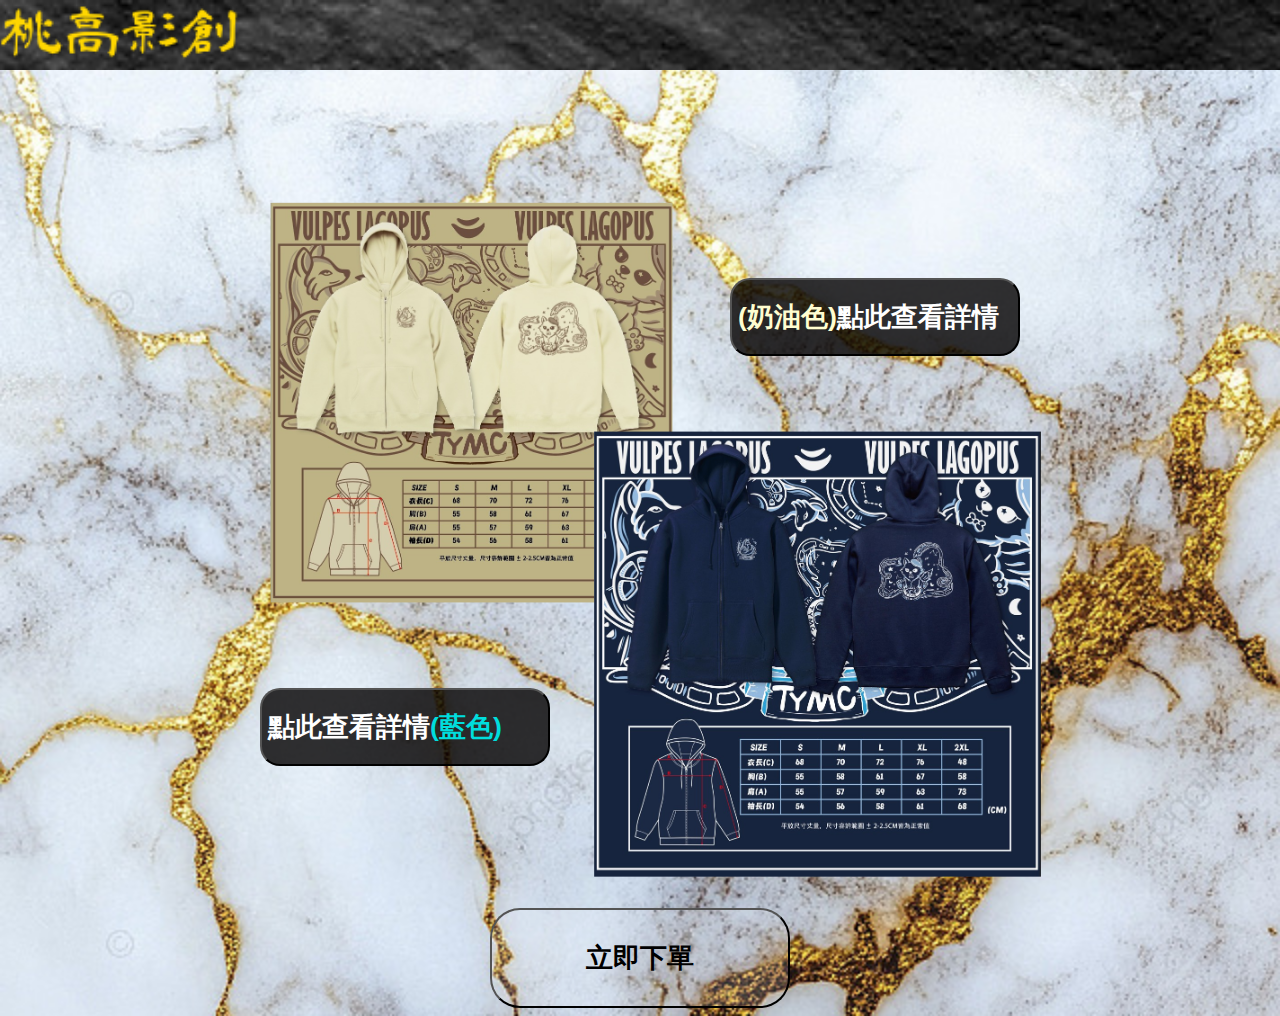
<file: index.html>
<!DOCTYPE html>
<html>
<head>
<title>桃園高中電影創作社預購表單</title>

</head>
<body>

<link rel="stylesheet" href="enter.css">
<header>
    <img src="桃高影創(金色字體).png" class="img">
</header>
<div >
   <botton class="clothes1">
    <img src="桃高影創 奶油色.jpg">
   </botton>
   <a href="butter.html" ><button class="white">
    <h1><font color="fffdd0">(奶油色)</font><font color="white">點此查看詳情</font></h1>
   </button>
   </a>
   <a href="blue.html">
   <button class="black">
    <h1><font color="white">點此查看詳情</font><font color="#00DDDD">(藍色)</font></h1>
   </button>
   </a>
   <button class="clothes2">
    <img src="桃高影創 藍色.jpg">
   </button>
</div>
<div class="block"></div>
<div class="orderb" >
    
    <button href="order.html" class="order">
       <h1 >立即下單</h1>
    </button>

    </div>
    
</div>

</body>
</html>
</file>
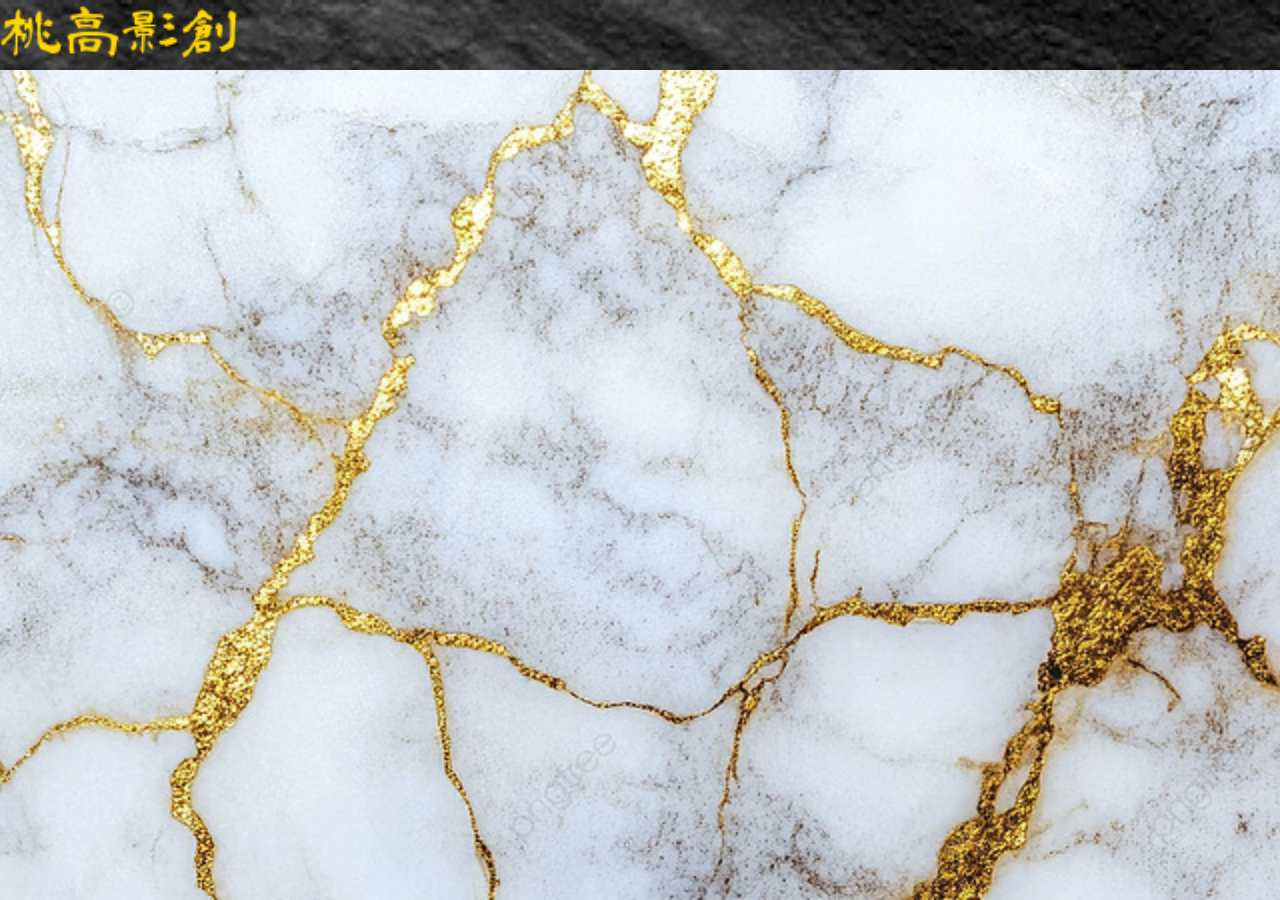
<file: blue.html>
<!DOCTYPE html>
<html>
<head>

 <title>創作理念</title>
</head>
<body>
 <link href="enter.css" rel="stylesheet">
 <header>
    <img src="桃高影創(金色字體).png" class="img">
 </header>
</body>
</html>
</file>
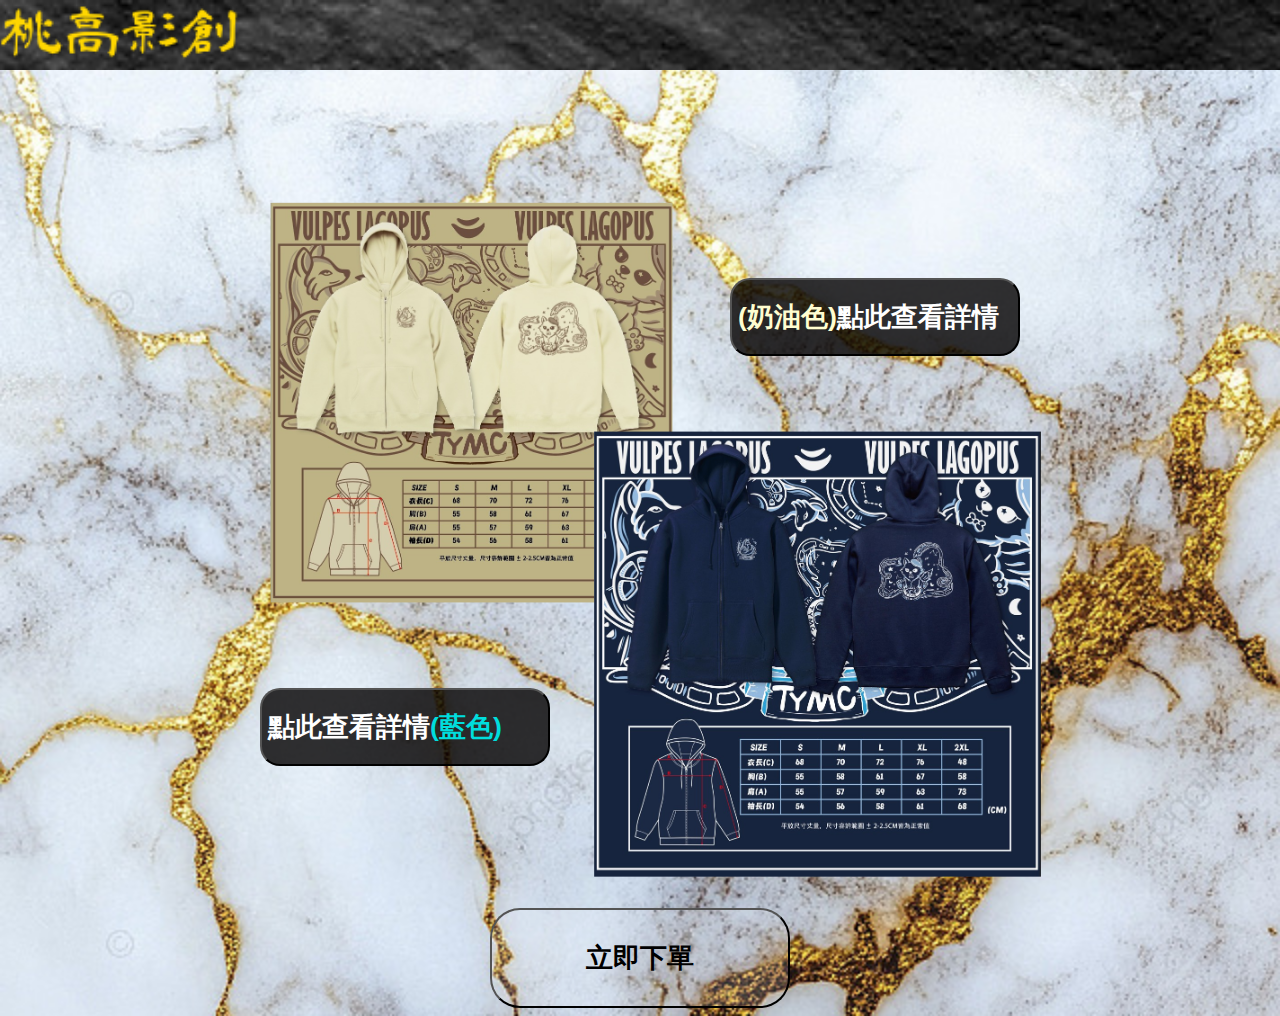
<file: enter.html>
<!DOCTYPE html>
<html>
<head>
<title>桃園高中電影創作社預購表單</title>

</head>
<body>

<link rel="stylesheet" href="enter.css">
<header>
    <img src="桃高影創(金色字體).png" class="img">
</header>
<div >
   <botton class="clothes1">
    <img src="桃高影創 奶油色.jpg">
   </botton>
   <a href="butter.html" ><button class="white">
    <h1><font color="fffdd0">(奶油色)</font><font color="white">點此查看詳情</font></h1>
   </button>
   </a>
   <a href="blue.html">
   <button class="black">
    <h1><font color="white">點此查看詳情</font><font color="#00DDDD">(藍色)</font></h1>
   </button>
   </a>
   <button class="clothes2">
    <img src="桃高影創 藍色.jpg">
   </button>
</div>
<div class="block"></div>
<div class="orderb" >
    
    <button href="order.html" class="order">
       <h1 >立即下單</h1>
    </button>

    </div>
    
</div>

</body>
</html>
</file>
<file: enter.css>
.order{
    position: flex;
    background-color: rgba(255, 255, 255, 0.15);
    width: 300px;
    height: 100px;
    align-content: center;
    justify-content: center;
    border-radius: 30px;
    margin-top: 900px;
    margin-left: auto;
    margin-right: auto;
    margin-bottom: auto;
    display: block;
    animation-name:jump ;
    animation-duration: 3s;
    
    

}
.white{
    display: flex;
    position: absolute;
    margin-top: -230px;
    margin-left: 240px;
    width: 290px;
    height: auto;
    background-color: rgba(3, 0, 0, 0.808);
    border-radius: 20px;
    animation: jump 2s;
    
}
.black{
    display: flex;
    position: absolute;
    margin-top: 180px;
    margin-left: -230px;
    width: 290px;
    height: auto;
    background-color: rgba(3, 0, 0, 0.808);
    border-radius: 20px;
    animation: jump 2s;
    align-content: flex-end;
}
.clothes1{
    scale: 0.25;
    display: flex;
    align-items: center;
    justify-content: center;
    position: absolute;
    margin-top:-500px ;
    margin-left: -300px;
    margin-right: auto;
    border-width: 10px;
    border-color: white;
    border-style:solid ;

}
.clothes2{
    scale: 0.25;
    display: flex;
    align-items: center;
    justify-content: center;
    position: absolute;
    margin-top:-300px ;
    margin-left: -10px;
    margin-right: auto;
    border-width: 10px;
    border-color: white;
    border-style:solid ;

}
block{
    background-color: white;
    min-width: 100%;
    height: 130px;
    position: absolute;
    align-items: start;
    justify-content: start;
    display: flex;
    flex-wrap: wrap;
    flex-direction: column;
    padding: 0%;
}
header{
    position: fixed;
    background-color: white;
    top:0;
    left: 0;
    right: 0;
    height: 70px;
    background-image: url(pngtree-black-marble-texture-background-highres-black-surface-macro-photo-image_3228537.jpg);
    object-fit: cover;
    display: block;
    background-size: cover;   
    z-index: 100;
    
}

img{
    margin-top: -95px;  
    margin-left: -280px;
    scale: 1.8;
    display: flex;
    align-items: start;
    justify-self: start;


}
body{
    background-color: aqua;
    position: flex;
    align-items: center;
    justify-content: center;
    display: flex;
    background-image: url(pngtree-a-white-marble-with-gold-streaks-and-cracks-image_16802104.jpg);
    background-size: cover;
}
@keyframes jump{
    0%{
        opacity: 0.0;
    }
    10%{
        opacity: 0.7;
    }
    30%{
        scale: 1.3;
        opacity: 1.0;
    }
    100%{
        scale: 1.0;
    }
}
</file>
